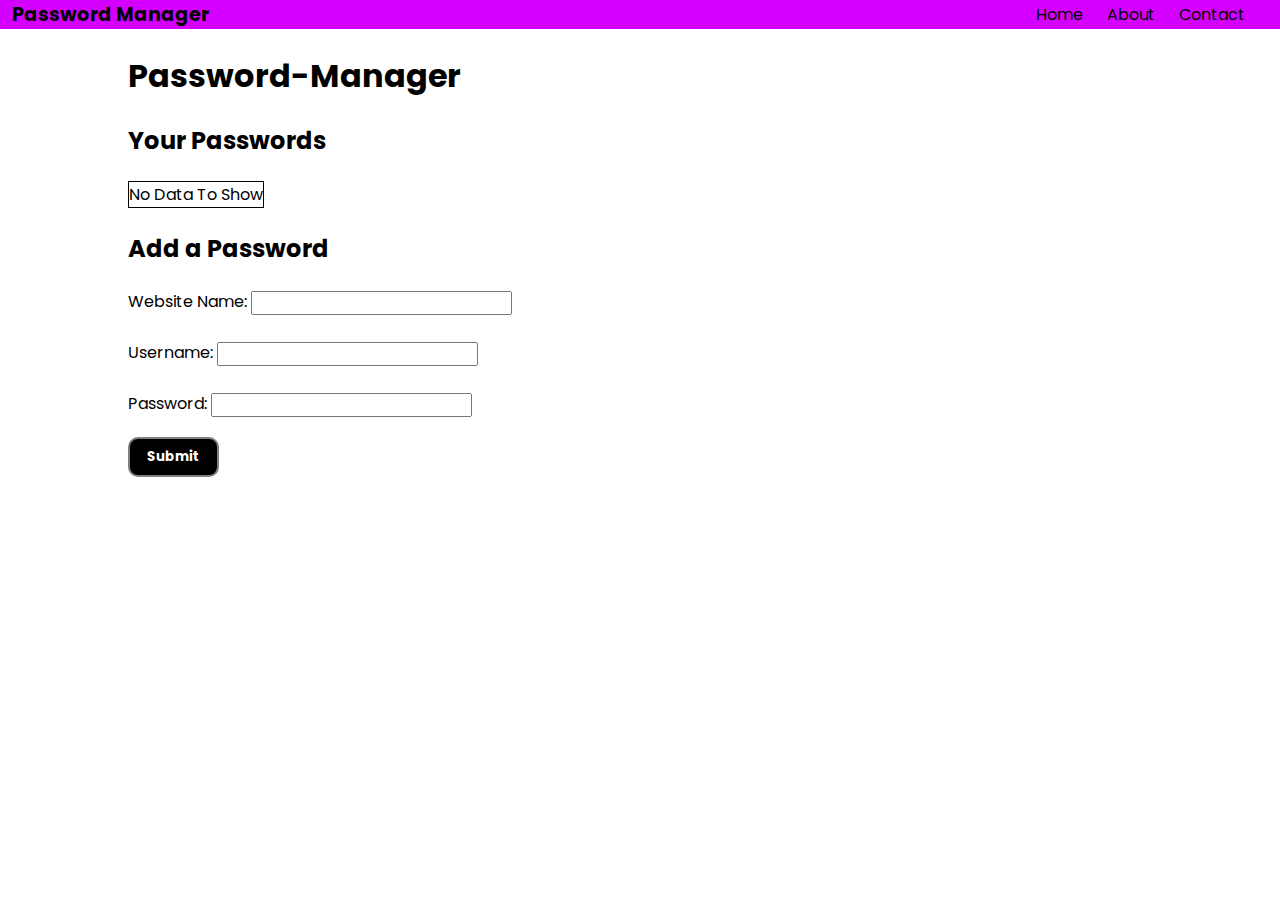
<file: Password-Manager/index.html>
<!DOCTYPE html>
<html lang="en">
  <head>
    <meta charset="UTF-8" />
    <meta name="viewport" content="width=device-width, initial-scale=1.0" />
    <link rel="stylesheet" href="style.css">
    <title>Password-Manager - Divyanshu</title>
  </head>
  <body>
    <nav>
      <div class="logo">Password Manager</div>
      <ul>
        <li>Home</li>
        <li>About</li>
        <li>Contact</li>
      </ul>
    </nav>

    <div class="container">
      <h1>Password-Manager</h1>
      <h2>Your Passwords</h2>
      <table>
        <tr>
          <th>Website</th>
          <th>Username</th>
          <th>Password</th>
          <th>Delete</th>
        </tr>
      </table>
      <h2>Add a Password</h2>
      
      <form action="/submit" method="post">
        <label for="website">Website Name:</label>
        <input type="text" id="website" required>
        <br><br>
        <label for="username">Username:</label>
        <input type="text" id="username" required>
        <br><br>
        <label for="password">Password:</label>
        <input type="password" name="password" id="password" required>
        <br>
        <button class="btn">Submit</button>
      </form>
    </div>

    <script src="script.js"></script>
  </body>
</html>
</file>
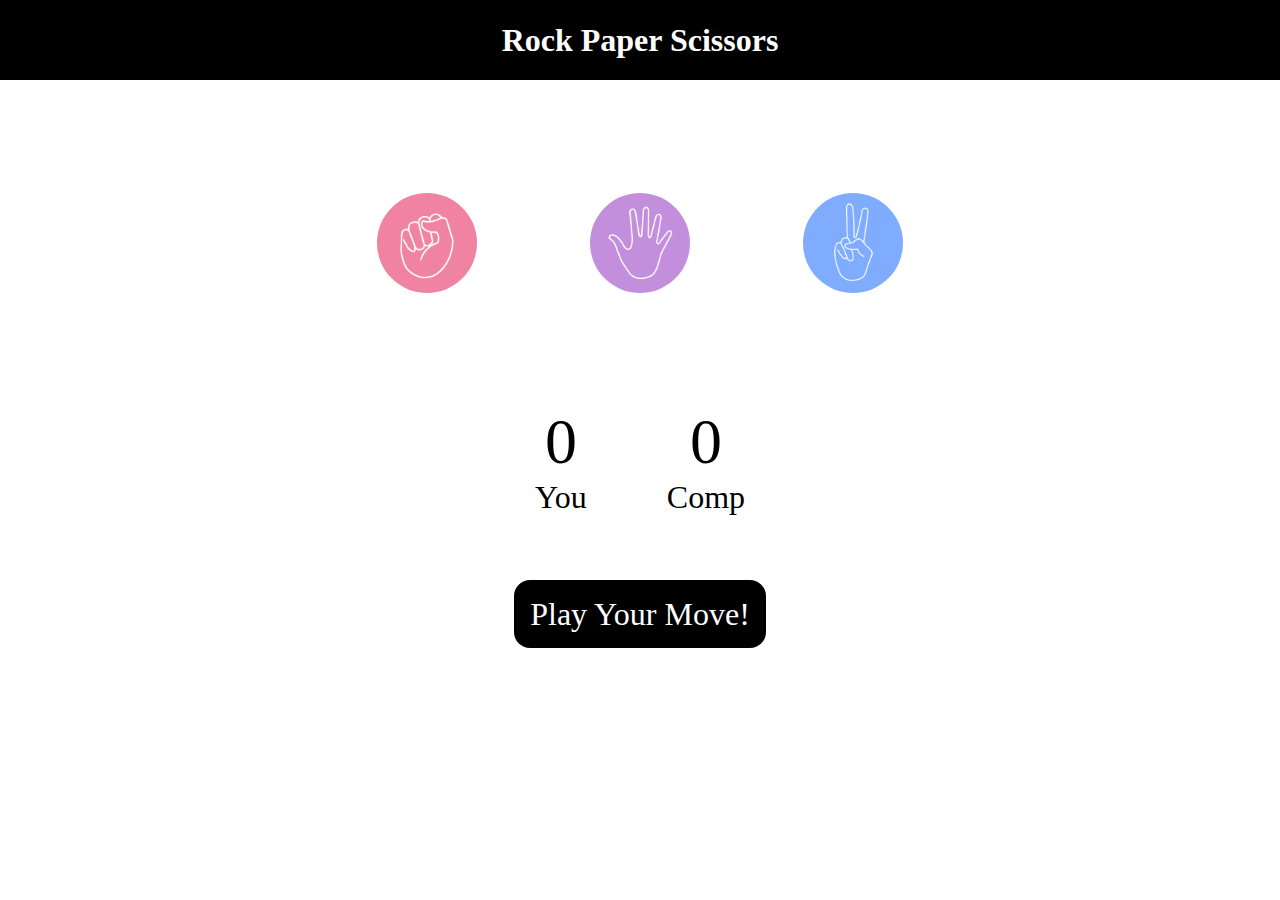
<file: Rock-Paper-Scissors/index.html>
<!DOCTYPE html>
<html lang="en">
<head>
    <meta charset="UTF-8">
    <meta name="viewport" content="width=device-width, initial-scale=1.0">
    <link rel="stylesheet" href="style.css">
    <title>Rock-Paper-Scissors</title>
</head>
<body>
    <h1>Rock Paper Scissors</h1>
    <div class="choices">
        <div class="choice" id="rock">
            <img src="./images/rock.png" alt="rock"/>
        </div>
        <div class="choice" id="paper">
            <img src="./images/paper.png" alt="paper"/>
        </div>
        <div class="choice" id="scissors">
            <img src="./images/scissors.png" alt="scissors"/>
        </div>
    </div>

    <div class="score-board">
        <div class="score">
            <p id="user-score">0</p>
            <p>You</p>
        </div>
        <div class="score">
            <p id="comp-score">0</p>
            <p>Comp</p>
        </div>
    </div>

    <div class="msg-container">
        <p id="msg">Play Your Move!</p>
    </div>

    <script src="app.js"></script>
</body>
</html>
</file>
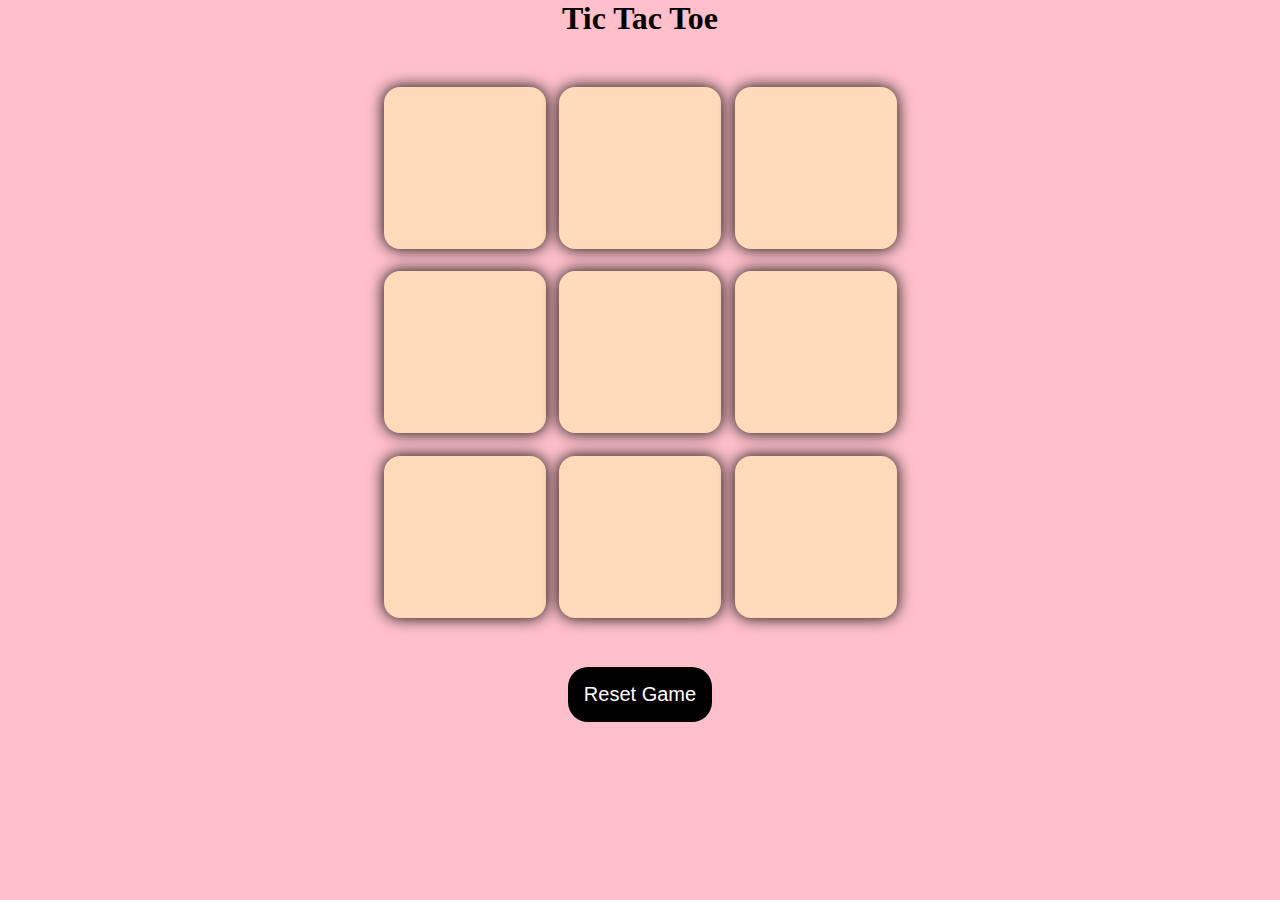
<file: Tic-Tac-Toe/HTML-CSS-JS/index.html>
<!DOCTYPE html>
<html lang="en">
<head>
    <meta charset="UTF-8">
    <meta name="viewport" content="width=device-width, initial-scale=1.0">
    <link rel="stylesheet" href="style.css">
    <title>Tic-Tac-Toe</title>
</head>
<body>
    <div class="msg-container hide">
        <p id="msg">Winner</p>
        <button id="new-btn">New Game</button>
    </div>
    <main>
        <h1>Tic Tac Toe</h1>
        <div class="container">
            <div class="game">
                <button class="box"></button>
                <button class="box"></button>
                <button class="box"></button>
                <button class="box"></button>
                <button class="box"></button>
                <button class="box"></button>
                <button class="box"></button>
                <button class="box"></button>
                <button class="box"></button>
            </div>
        </div>
        <button id="reset-btn">Reset Game</button><br/>
    </main>
    <script src="script.js"></script>
</body>
</html>
</file>
<file: Password-Manager/style.css>
@import url("https://fonts.googleapis.com/css2?family=Poppins&display=swap");

* {
  margin: 0;
  padding: 0;
  font-family: "Poppins", sans-serif;
}

nav {
  background-color: rgb(212, 0, 255);
  display: flex;
  justify-content: space-between;

}

ul {
  display: flex;
  margin: 0 23px;
  align-items: center;
}

.logo{
    margin: 0 12px;
    font-size: larger;
    font-weight: bold;
    cursor: pointer;
}

ul li {
  list-style: none;
  margin: 0 12px;
}

ul li:hover{
    color: white;
    cursor: pointer;
}

table,
tr,td {
  border: 1px solid black;
  padding: 10px;
  border-collapse: collapse;
}

.container {
  max-width: 80vw;
  margin: 23px auto;
}

h1, h2, h3{
    margin: 23px 0px;
}

.btn{
    padding: 8px 17px;
    margin: 20px 0px;
    background-color: black;
    color: white;
    font-weight: bolder;
    border: 2px solid grey;
    border-radius: 10px;
    cursor: pointer;
}
</file>
<file: Rock-Paper-Scissors/style.css>
*{
    margin: 0;
    padding: 0;
    text-align: center;
}

h1{
    background-color: black;
    color: white;
    height: 5rem;
    line-height: 5rem;
}

.choices{
    display: flex;
    justify-content: center;
    align-items: center;
    gap: 3rem;
    margin: 5rem;
}

.choice{
    height: 165px;
    width: 165px;
    border-radius: 50%;
    display: flex;
    justify-content: center;
    align-items: center;
}

img{
    height: 100px;
    width: 100px;
    object-fit: cover;
    border-radius: 50%;
}

img:hover{
    height: 130px;
    width: 130px;
    object-fit: cover;
    border-radius: 50%;
    opacity: 50%;
}

/* Score Board */
.score-board{
    display: flex;
    justify-content: center;
    align-items: center;
    font-size: 2rem;
    gap: 5rem;
}

#user-score, #comp-score{
    font-size: 4rem;
}

.msg-container{
    margin-top: 5rem;
}

#msg {
    background-color: black;
    color: white;
    font-size: 2rem;
    margin-top: 5rem;
    display: inline;
    padding: 1rem;
    border-radius: 1rem;
}
</file>
<file: Tic-Tac-Toe/HTML-CSS-JS/style.css>
*{
    margin: 0;
    padding: 0;
}

body{
    background-color: pink;
    text-align: center;
}

.container {
    height: 70vh;
    display: flex;
    justify-content: center;
    align-items: center;
}

.game {
    height: 60vmin;
    width: 60vmin;
    display: flex;
    flex-wrap: wrap;
    justify-content: center;
    align-items: center;
    gap: 1.5vmin;
}

.box {
    height: 18vmin;
    width: 18vmin;
    border-radius: 1rem;
    border: none;
    box-shadow: 0 0 16px black;
    font-size: 8vmin;
    background-color: peachpuff;
    color: black;
}

#reset-btn{
    padding: 1rem;
    font-size: 1.25rem;
    color: white;
    background-color: black;
    border-radius: 1em;
    border: none;
    margin-bottom: 5vmin;
}

#new-btn{
    padding: 1rem;
    font-size: 1.25rem;
    color: white;
    background-color: black;
    border-radius: 1em;
    border: none;
    margin-bottom: 5vmin;
}

#msg {
    color: white;
    font-size: 5vmin;
    margin-bottom: 2vmin
}

.msg-container{
    height: 100vmin;
    display: flex;
    justify-content: center;
    align-items: center;
    flex-direction: column;
    gap: 1em;
}

.hide{
    display: none;
}
</file>
